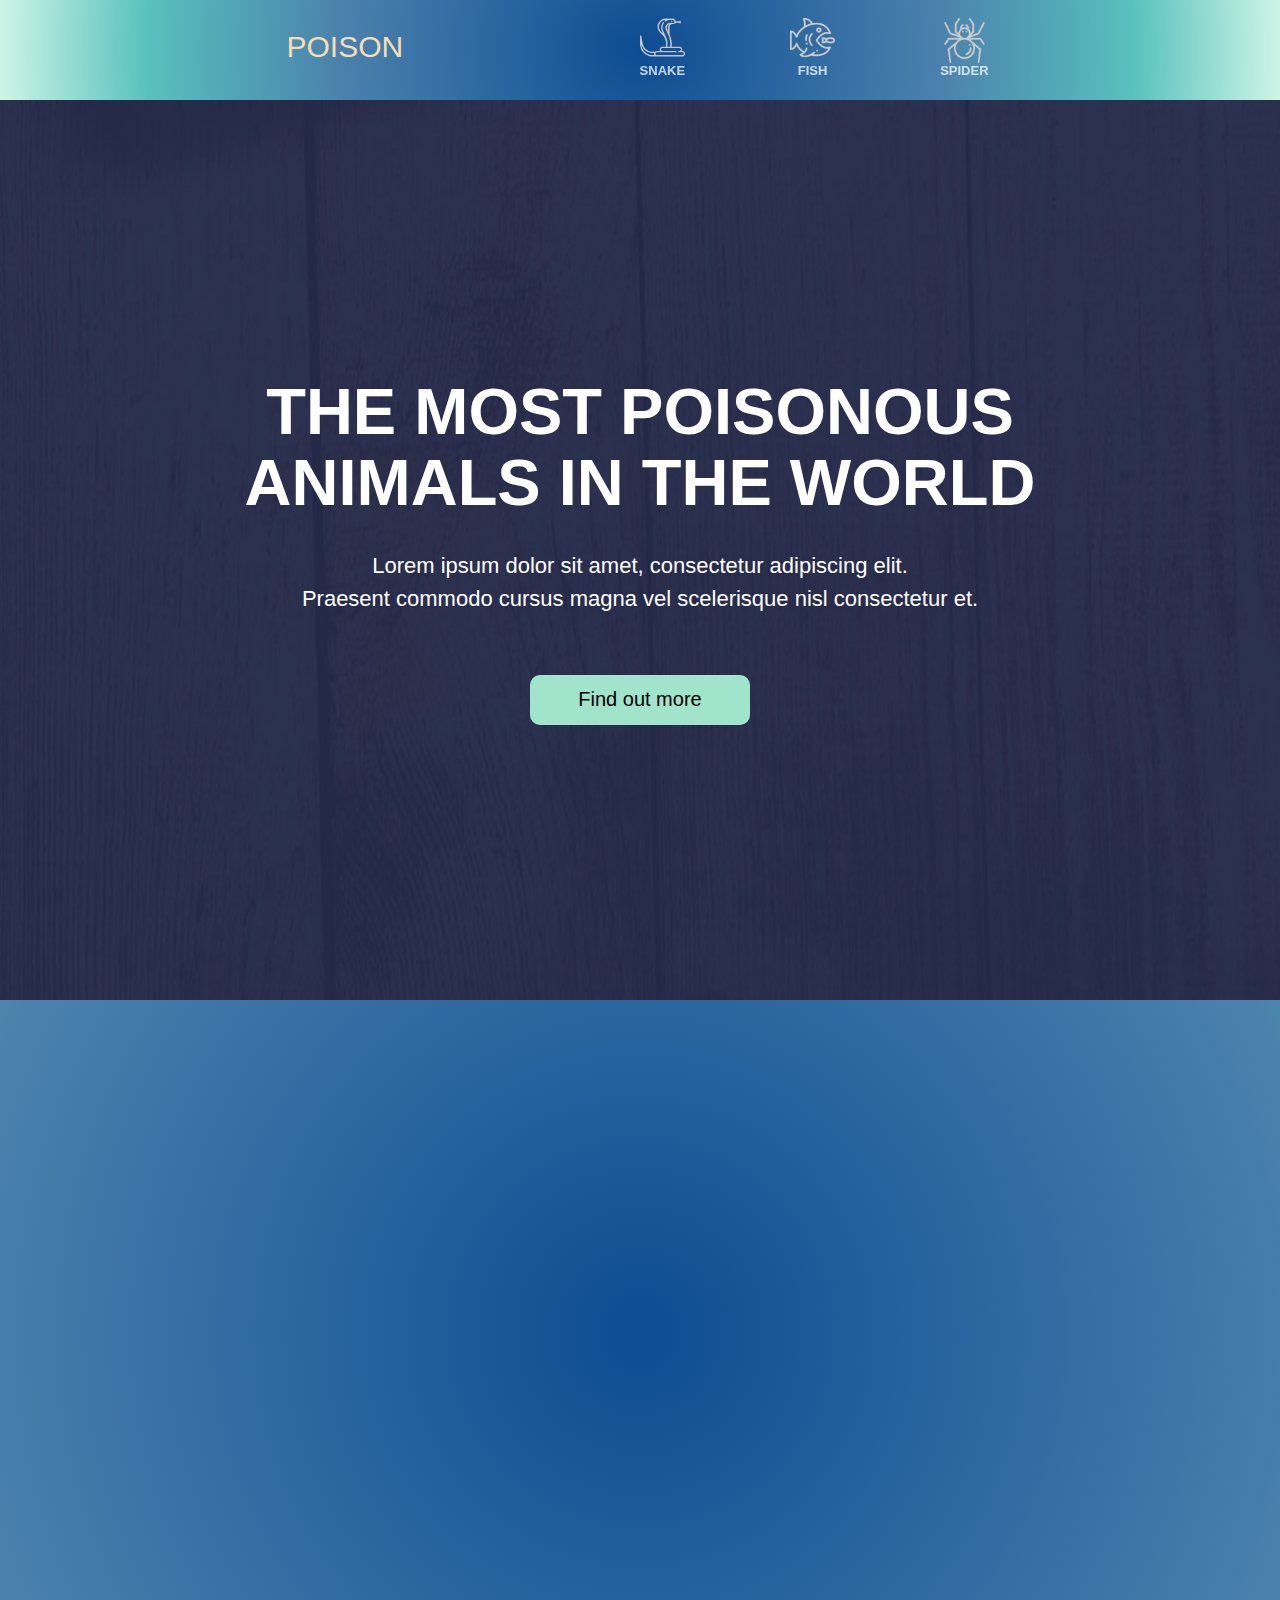
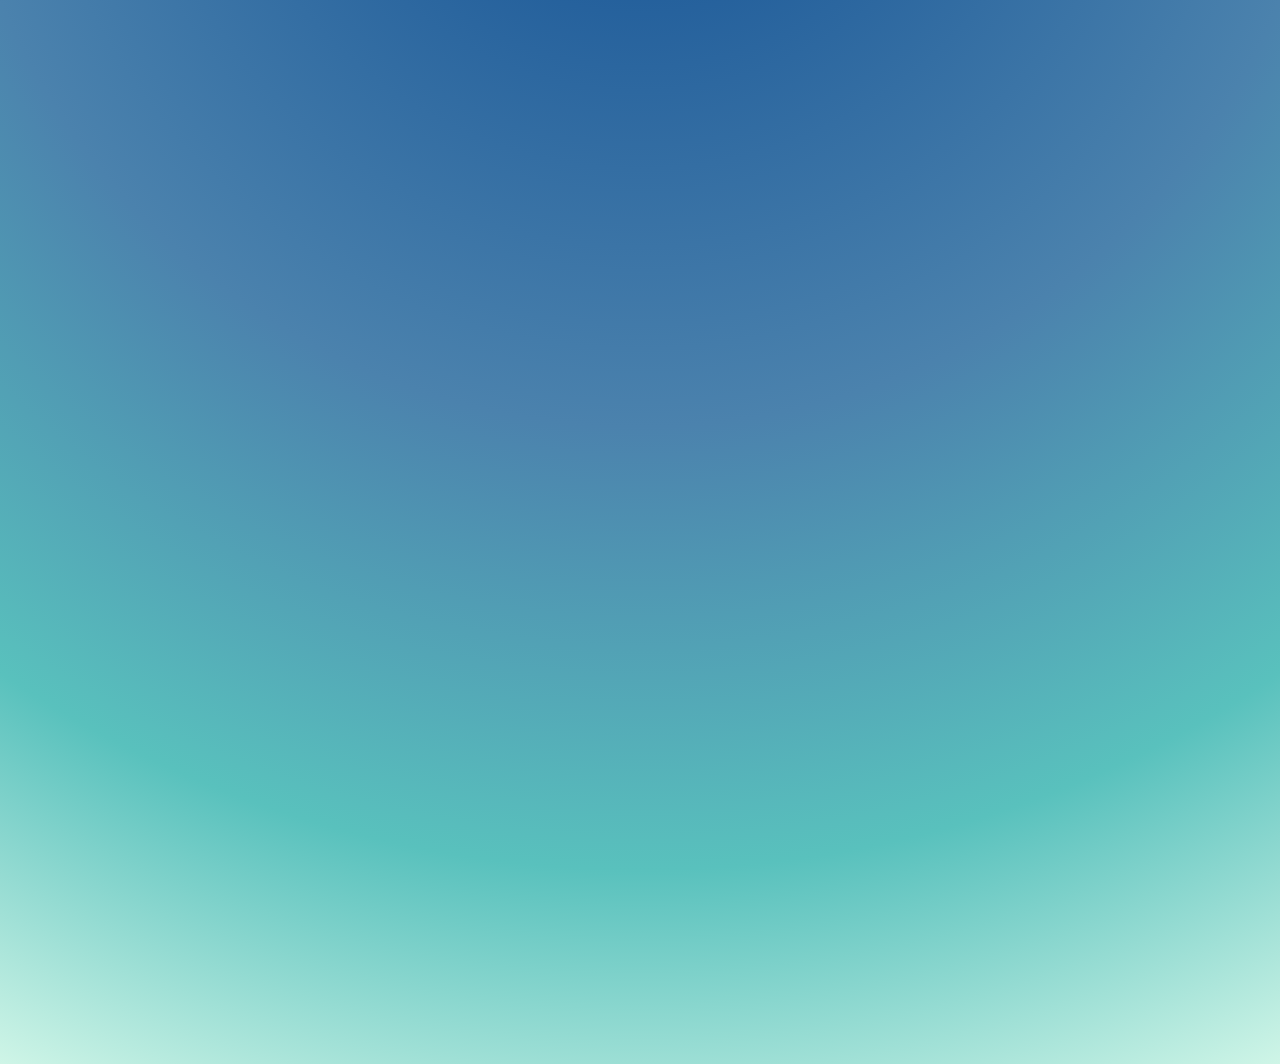
<file: index.html>
<!DOCTYPE html>
<html lang="en">

<head>
  <meta charset="UTF-8" />
  <meta http-equiv="X-UA-Compatible" content="IE=edge" />
  <meta name="viewport" content="width=device-width, initial-scale=1.0" />
  <link rel="stylesheet" href="css/style.css" />
  <title>Опаснейший яд на планете</title>
</head>

<body>
  <!-- Header -->

  <header>
    <div class="container">
      <div class="header__inner">
        <p>POISON</p>
        <nav>
          <div class="nav_inner">
            <div class="icon">
              <img src="img/header/header-cobra.png" alt="" />
            </div>
            <div class="header__nav">
              <a class="nav__link" href="snake/snake.html">Snake</a>
            </div>
          </div>
          <div class="nav_inner">
            <div class="icon">
              <img src="img/header/header-fish.png" alt="" />
            </div>
            <div class="header__nav">
              <a class="nav__link" href="fish/fish.html">Fish</a>
            </div>
          </div>
          <div class="nav_inner">
            <div class="icon_spider icon">
              <img src="img/header/header-spider.png" alt="" />
            </div>
            <div class="header__nav">
              <a class="nav__link" href="spider/spider.html">Spider</a>
            </div>
          </div>
        </nav>
      </div>
    </div>
  </header>

  <!-- Intro -->

  <div class="intro">
    <div class="container">
      <div class="intro__inner">
        <h1 class="intro__title">
          The Most Poisonous <br />
          Animals In The World
        </h1>
        <h2 class="intro__subtitle">
          Lorem ipsum dolor sit amet, consectetur adipiscing elit. <br />
          Praesent commodo cursus magna vel scelerisque nisl consectetur et.
        </h2>
        <button class="glow-on-hover"><a href="#">Find out more</a></button>
      </div>
    </div>
  </div>

  <!-- Content -->

  <div class="container">
    <div class="box">
      <p>
        Lorem ipsum dolor sit amet consectetur, adipisicing elit. Optio ea
        accusantium ullam sed. Accusantium tempore, id tempora eius quidem
        obcaecati distinctio voluptate deleniti alias veniam est dolores
        aliquam doloribus consequatur dolorum nobis rerum, ab adipisci
        nesciunt earum fugiat. Modi totam rem delectus praesentium accusamus
        facilis ad vitae ullam consequuntur voluptatum reiciendis, numquam
        quisquam provident ducimus corporis eligendi rerum, magnam.
      </p>
      <img src="img/content/content-fish.jpg" alt="" />
    </div>
    <div class="box">
      <img src="img/content/Snake-Blue-viper.jpg" alt="">
      <p>
        Lorem ipsum dolor sit amet consectetur, adipisicing elit. Optio ea
        accusantium ullam sed. Accusantium tempore, id tempora eius quidem
        obcaecati distinctio voluptate deleniti alias veniam est dolores
        aliquam doloribus consequatur dolorum nobis rerum, ab adipisci
        nesciunt earum fugiat. Modi totam rem delectus praesentium accusamus
        facilis ad vitae ullam consequuntur voluptatum reiciendis, numquam
        quisquam provident ducimus corporis eligendi rerum, magnam.
      </p>


    </div>
    <div class="box">
      <p>Lorem ipsum dolor sit amet consectetur, adipisicing elit. Optio ea
        accusantium ullam sed. Accusantium tempore, id tempora eius quidem
        obcaecati distinctio voluptate deleniti alias veniam est dolores
        aliquam doloribus consequatur dolorum nobis rerum, ab adipisci
        nesciunt earum fugiat. Modi totam rem delectus praesentium accusamus
        facilis ad vitae ullam consequuntur voluptatum reiciendis, numquam
        quisquam provident ducimus corporis eligendi rerum, magnam.</p>
      <img class="img__snake" src="img/content/spider__img.jpeg" alt="">
    </div>
  </div>
  
 
  

  
  <script src="js/app.js"></script>
</body>

</html>
</file>
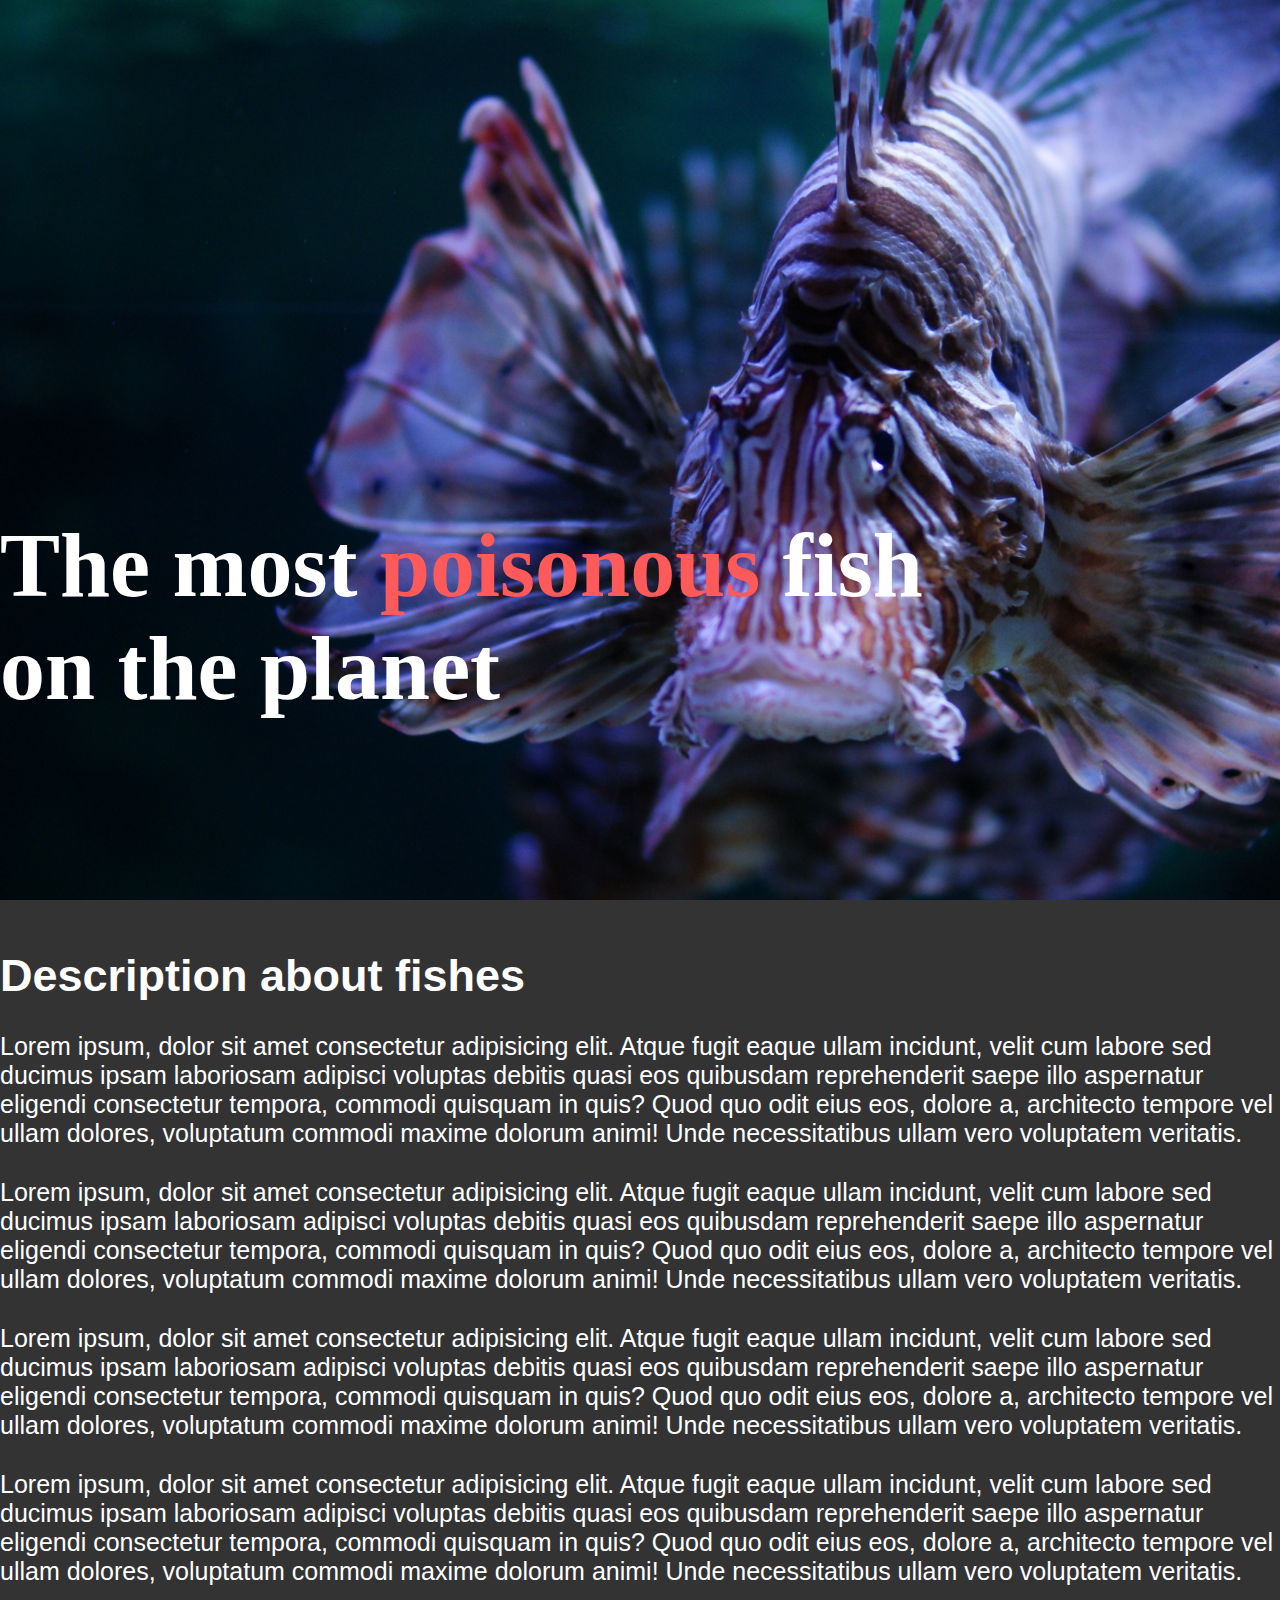
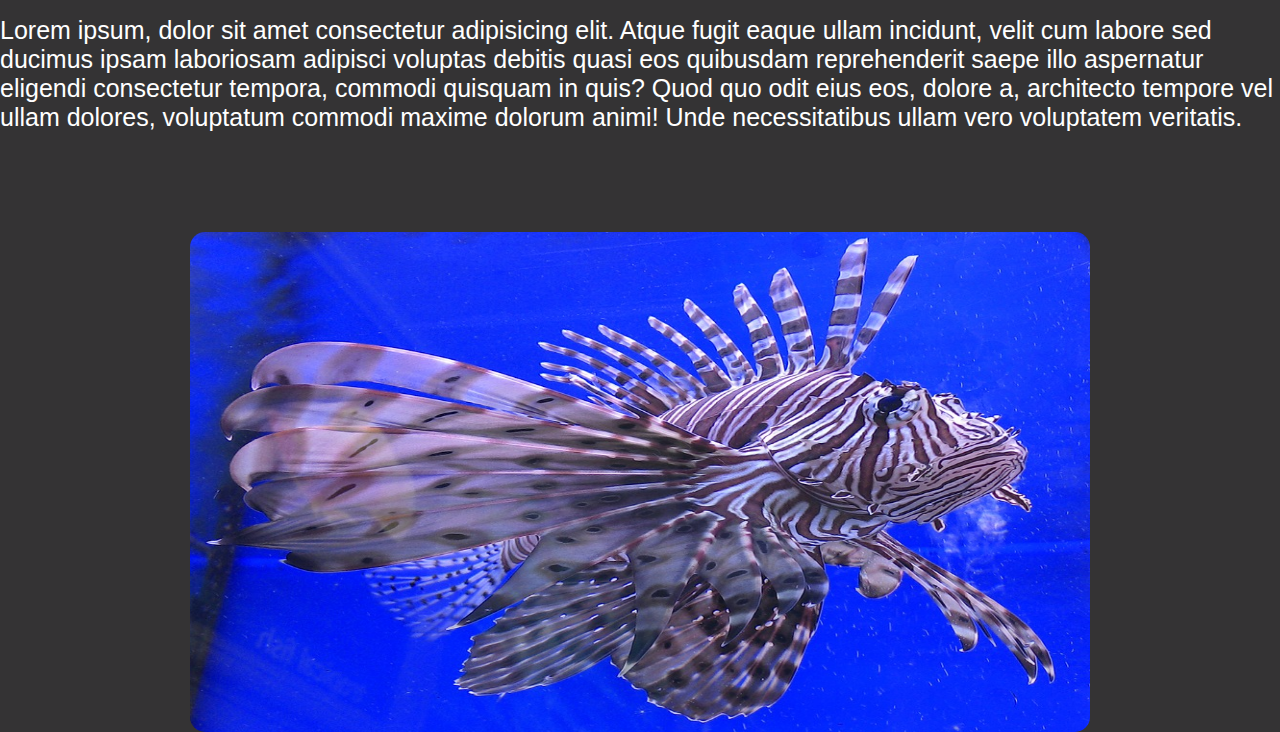
<file: fish/fish.html>
<!DOCTYPE html>
<html lang="en">

<head>
    <meta charset="UTF-8">
    <meta http-equiv="X-UA-Compatible" content="IE=edge">
    <meta name="viewport" content="width=device-width, initial-scale=1.0">
    <link rel="stylesheet" href="css/style.css">
    <title>Document</title>
</head>

<body>
    <div class="fullscreen">
        <div class="fullscreen_content">

            <h2>The most <span>poisonous</span> fish <br> on the planet</h2>
        </div>
    </div>
    <div class="container">
        <div class="content">
            <h2>Description about fishes </h2>
            <p>
                Lorem ipsum, dolor sit amet consectetur adipisicing elit. Atque fugit eaque ullam incidunt, velit cum
                labore
                sed ducimus ipsam laboriosam adipisci voluptas debitis quasi eos quibusdam reprehenderit saepe illo
                aspernatur eligendi consectetur tempora, commodi quisquam in quis? Quod quo odit eius eos, dolore a,
                architecto tempore vel ullam dolores, voluptatum commodi maxime dolorum animi! Unde necessitatibus ullam
                vero voluptatem veritatis.
            </p>
            <p>
                Lorem ipsum, dolor sit amet consectetur adipisicing elit. Atque fugit eaque ullam incidunt, velit cum
                labore
                sed ducimus ipsam laboriosam adipisci voluptas debitis quasi eos quibusdam reprehenderit saepe illo
                aspernatur eligendi consectetur tempora, commodi quisquam in quis? Quod quo odit eius eos, dolore a,
                architecto tempore vel ullam dolores, voluptatum commodi maxime dolorum animi! Unde necessitatibus ullam
                vero voluptatem veritatis.
            </p>
            <p>
                Lorem ipsum, dolor sit amet consectetur adipisicing elit. Atque fugit eaque ullam incidunt, velit cum
                labore
                sed ducimus ipsam laboriosam adipisci voluptas debitis quasi eos quibusdam reprehenderit saepe illo
                aspernatur eligendi consectetur tempora, commodi quisquam in quis? Quod quo odit eius eos, dolore a,
                architecto tempore vel ullam dolores, voluptatum commodi maxime dolorum animi! Unde necessitatibus ullam
                vero voluptatem veritatis.
            </p>
            <p>
                Lorem ipsum, dolor sit amet consectetur adipisicing elit. Atque fugit eaque ullam incidunt, velit cum
                labore
                sed ducimus ipsam laboriosam adipisci voluptas debitis quasi eos quibusdam reprehenderit saepe illo
                aspernatur eligendi consectetur tempora, commodi quisquam in quis? Quod quo odit eius eos, dolore a,
                architecto tempore vel ullam dolores, voluptatum commodi maxime dolorum animi! Unde necessitatibus ullam
                vero voluptatem veritatis.
            </p>
            <p>
                Lorem ipsum, dolor sit amet consectetur adipisicing elit. Atque fugit eaque ullam incidunt, velit cum
                labore
                sed ducimus ipsam laboriosam adipisci voluptas debitis quasi eos quibusdam reprehenderit saepe illo
                aspernatur eligendi consectetur tempora, commodi quisquam in quis? Quod quo odit eius eos, dolore a,
                architecto tempore vel ullam dolores, voluptatum commodi maxime dolorum animi! Unde necessitatibus ullam
                vero voluptatem veritatis.
            </p>
        </div>
    </div>
    <div class="card">
        <img  src="img/ryba-lev.jpg" alt="">
        <p class="card_content">Lorem ipsum dolor sit amet consectetur adipisicing elit. Earum inventore odit maxime
          assumenda, neque ad recusandae alias possimus voluptatibus iusto voluptas quae debitis distinctio, eveniet et
          esse aliquid quasi culpa enim libero impedit a. Delectus, unde fugit laborum inventore, laudantium voluptatem
          explicabo porro earum temporibus molestias perspiciatis id optio sed similique in odit expedita. Dolorem quod
          quia magnam, dignissimos veniam optio. Vitae adipisci esse laboriosam similique voluptas quis debitis nostrum
          nam, dignissimos eaque maxime! Laborum necessitatibus odio exercitationem suscipit cumque at, error et
          reiciendis provident pariatur magnam, non similique sed amet. Aliquid nemo iste, nihil possimus quas recusandae
          doloremque nesciunt..</p>
    
      </div>
</body>

</html>
</file>
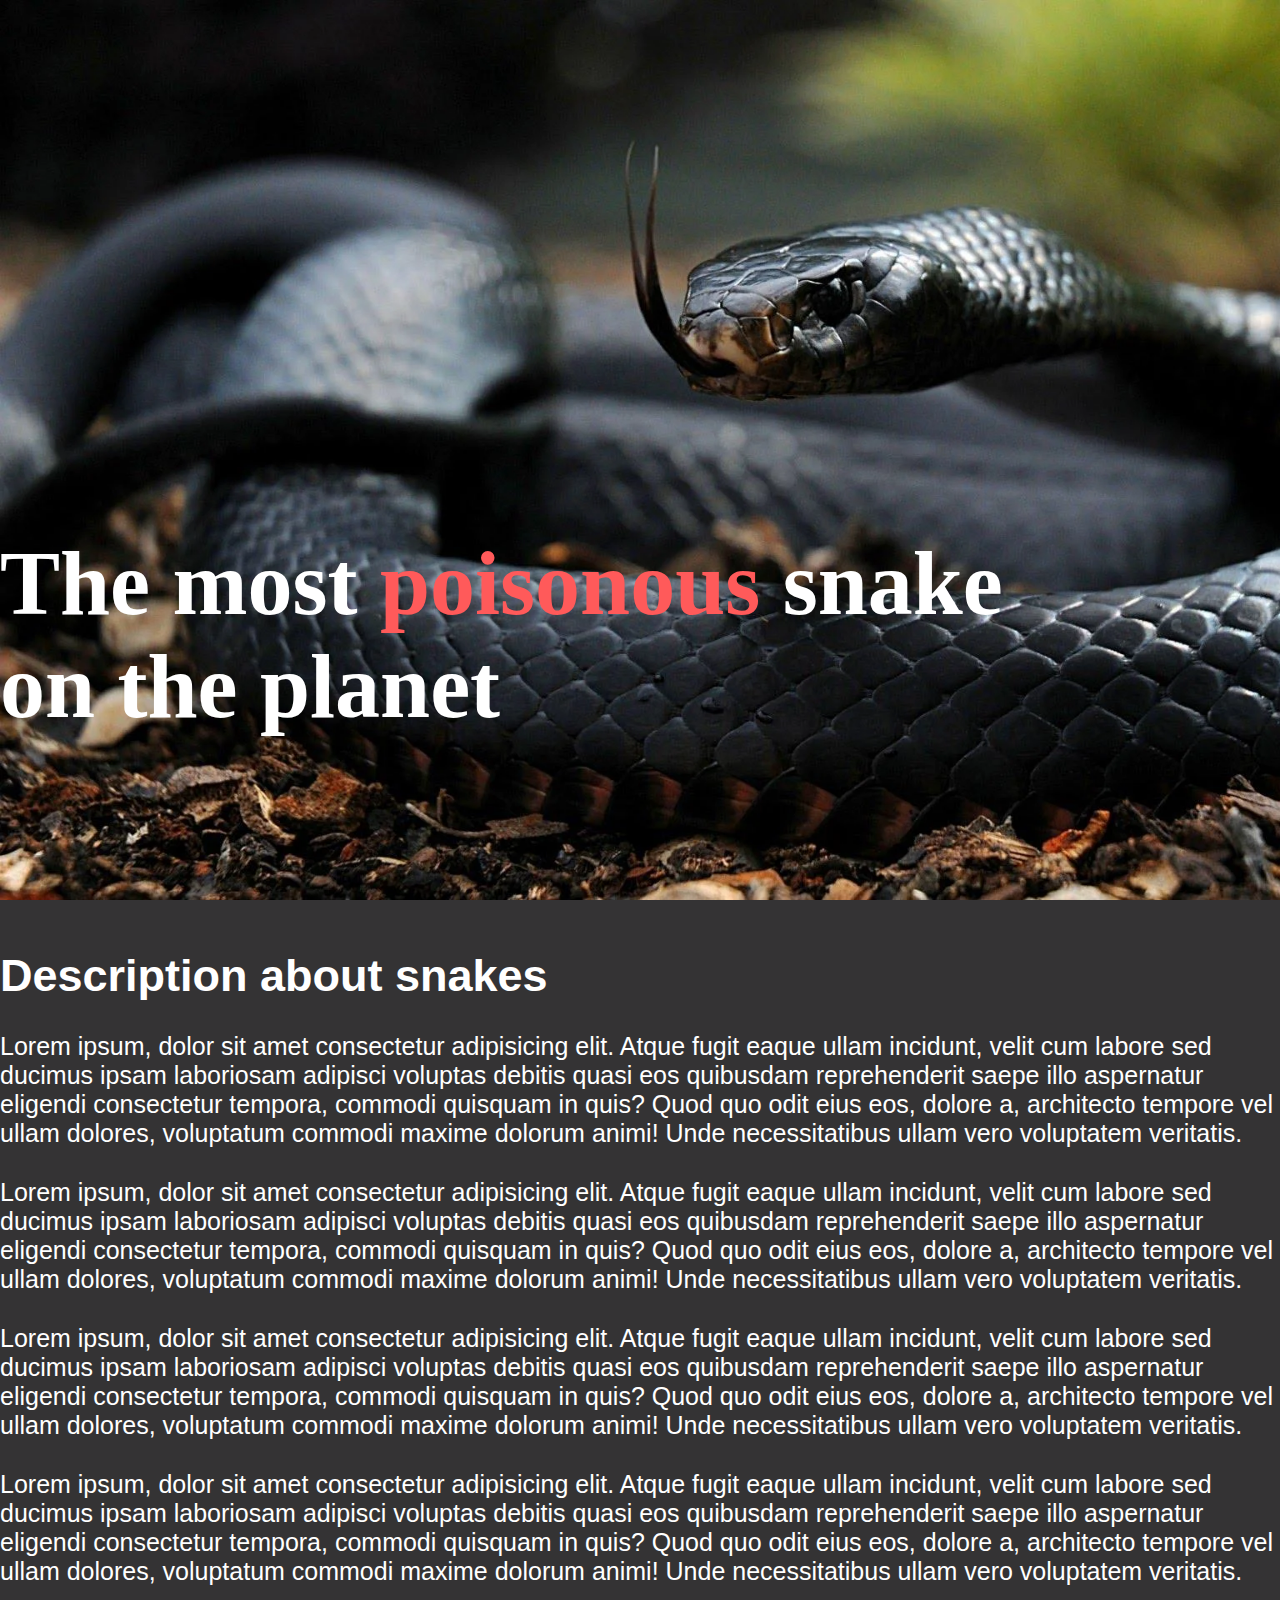
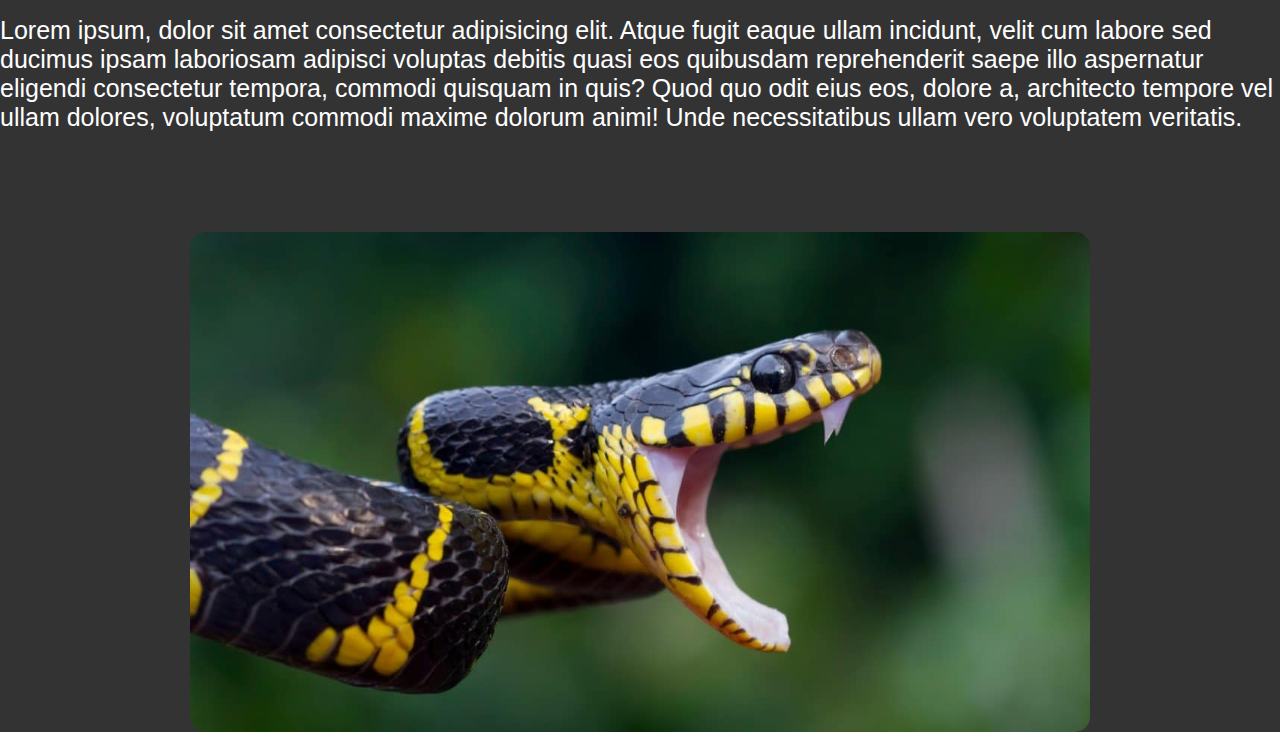
<file: snake/snake.html>
<!DOCTYPE html>
<html lang="en">

<head>
    <meta charset="UTF-8">
    <meta http-equiv="X-UA-Compatible" content="IE=edge">
    <meta name="viewport" content="width=device-width, initial-scale=1.0">
    <link rel="stylesheet" href="css/style.css">
    <title>Document</title>
</head>

<body>
    <div class="fullscreen">>

        <div class="fullscreen_content">
            <h2>The most <span>poisonous</span> snake <br> on the planet</h2>
        </div>


    </div>

    <div class="container">
        <div class="content">
            <h2>Description about snakes </h2>
            <p>
                Lorem ipsum, dolor sit amet consectetur adipisicing elit. Atque fugit eaque ullam incidunt, velit cum
                labore
                sed ducimus ipsam laboriosam adipisci voluptas debitis quasi eos quibusdam reprehenderit saepe illo
                aspernatur eligendi consectetur tempora, commodi quisquam in quis? Quod quo odit eius eos, dolore a,
                architecto tempore vel ullam dolores, voluptatum commodi maxime dolorum animi! Unde necessitatibus ullam
                vero voluptatem veritatis.
            </p>
            <p>
                Lorem ipsum, dolor sit amet consectetur adipisicing elit. Atque fugit eaque ullam incidunt, velit cum
                labore
                sed ducimus ipsam laboriosam adipisci voluptas debitis quasi eos quibusdam reprehenderit saepe illo
                aspernatur eligendi consectetur tempora, commodi quisquam in quis? Quod quo odit eius eos, dolore a,
                architecto tempore vel ullam dolores, voluptatum commodi maxime dolorum animi! Unde necessitatibus ullam
                vero voluptatem veritatis.
            </p>
            <p>
                Lorem ipsum, dolor sit amet consectetur adipisicing elit. Atque fugit eaque ullam incidunt, velit cum
                labore
                sed ducimus ipsam laboriosam adipisci voluptas debitis quasi eos quibusdam reprehenderit saepe illo
                aspernatur eligendi consectetur tempora, commodi quisquam in quis? Quod quo odit eius eos, dolore a,
                architecto tempore vel ullam dolores, voluptatum commodi maxime dolorum animi! Unde necessitatibus ullam
                vero voluptatem veritatis.
            </p>
            <p>
                Lorem ipsum, dolor sit amet consectetur adipisicing elit. Atque fugit eaque ullam incidunt, velit cum
                labore
                sed ducimus ipsam laboriosam adipisci voluptas debitis quasi eos quibusdam reprehenderit saepe illo
                aspernatur eligendi consectetur tempora, commodi quisquam in quis? Quod quo odit eius eos, dolore a,
                architecto tempore vel ullam dolores, voluptatum commodi maxime dolorum animi! Unde necessitatibus ullam
                vero voluptatem veritatis.
            </p>
            <p>
                Lorem ipsum, dolor sit amet consectetur adipisicing elit. Atque fugit eaque ullam incidunt, velit cum
                labore
                sed ducimus ipsam laboriosam adipisci voluptas debitis quasi eos quibusdam reprehenderit saepe illo
                aspernatur eligendi consectetur tempora, commodi quisquam in quis? Quod quo odit eius eos, dolore a,
                architecto tempore vel ullam dolores, voluptatum commodi maxime dolorum animi! Unde necessitatibus ullam
                vero voluptatem veritatis.
            </p>
        </div>
    </div>
    <div class="card">
        <img src="img/Where-Do-Snakes-Live-header.jpg" alt="">
        <p class="card_content">Lorem ipsum dolor sit amet consectetur adipisicing elit. Earum inventore odit maxime
          assumenda, neque ad recusandae alias possimus voluptatibus iusto voluptas quae debitis distinctio, eveniet et
          esse aliquid quasi culpa enim libero impedit a. Delectus, unde fugit laborum inventore, laudantium voluptatem
          explicabo porro earum temporibus molestias perspiciatis id optio sed similique in odit expedita. Dolorem quod
          quia magnam, dignissimos veniam optio. Vitae adipisci esse laboriosam similique voluptas quis debitis nostrum
          nam, dignissimos eaque maxime! Laborum necessitatibus odio exercitationem suscipit cumque at, error et
          reiciendis provident pariatur magnam, non similique sed amet. Aliquid nemo iste, nihil possimus quas recusandae
          doloremque nesciunt..</p>
      </div>


</body>

</html>
</file>
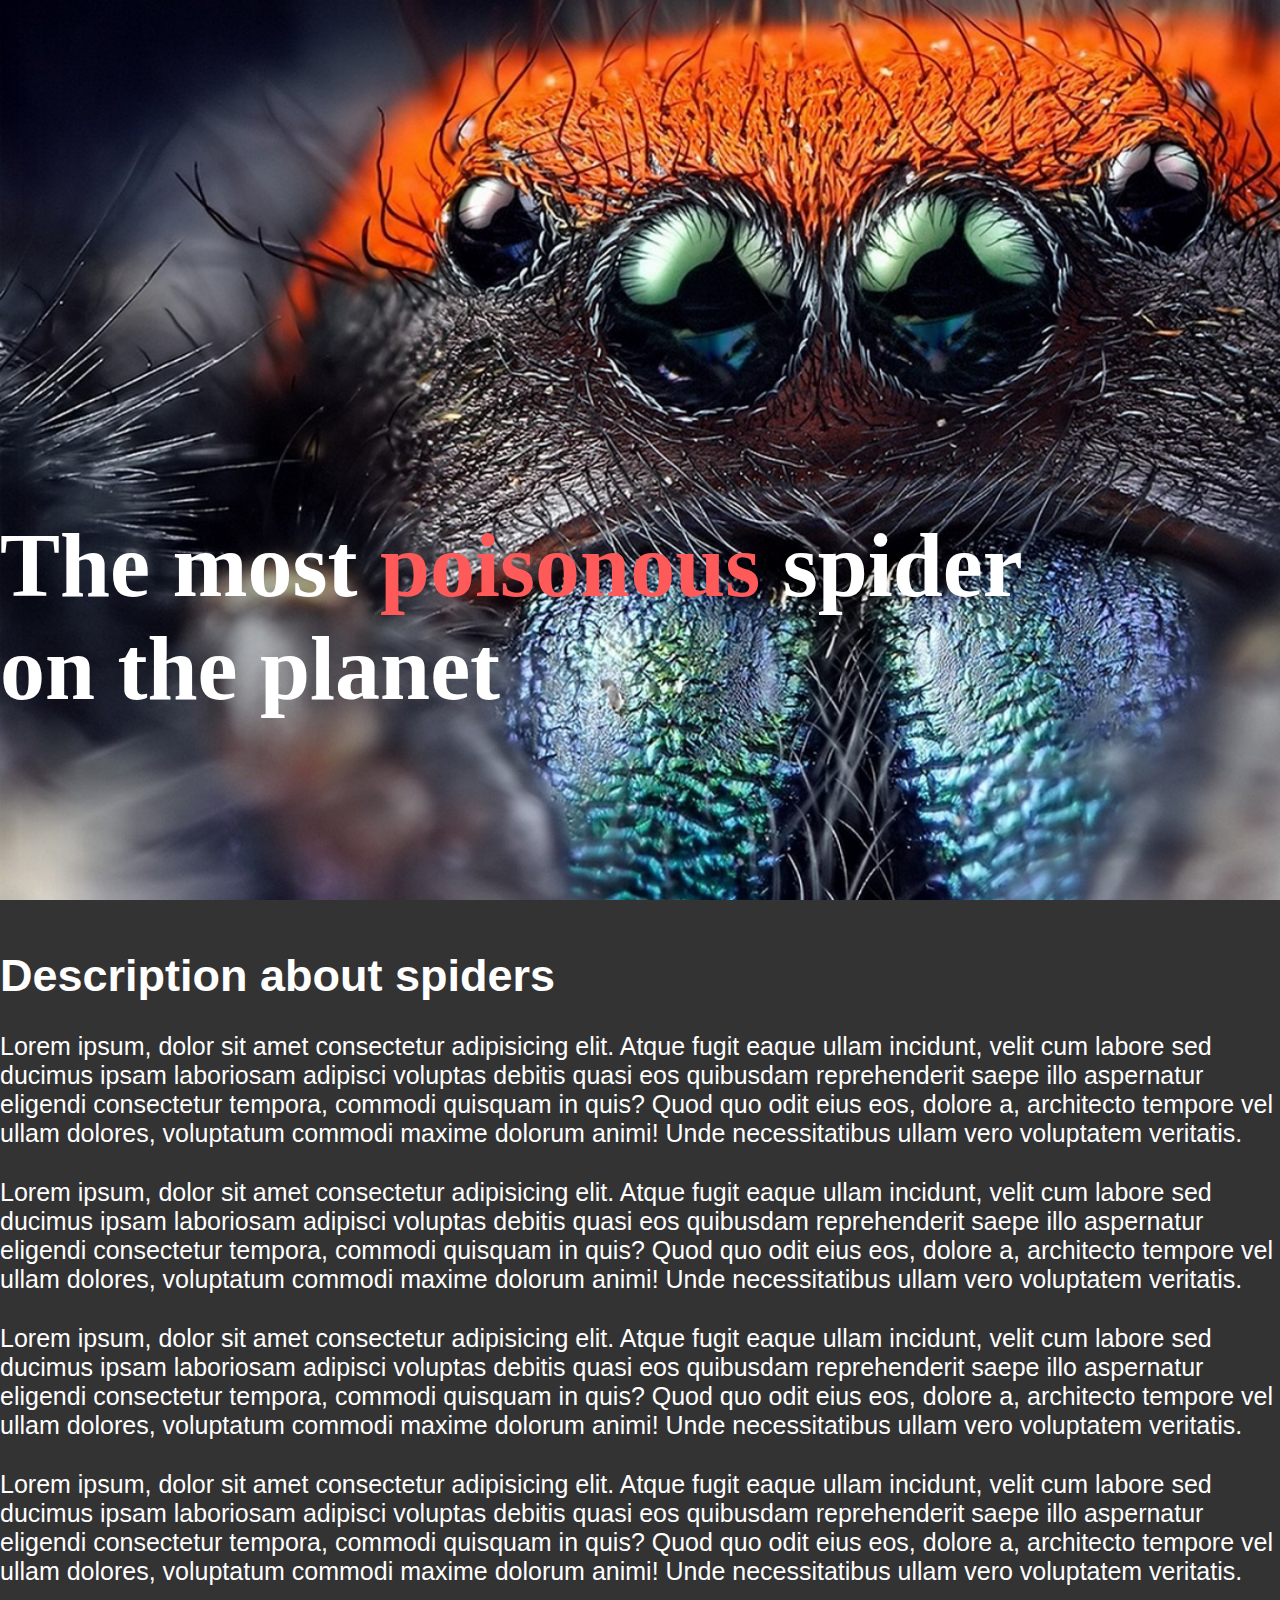
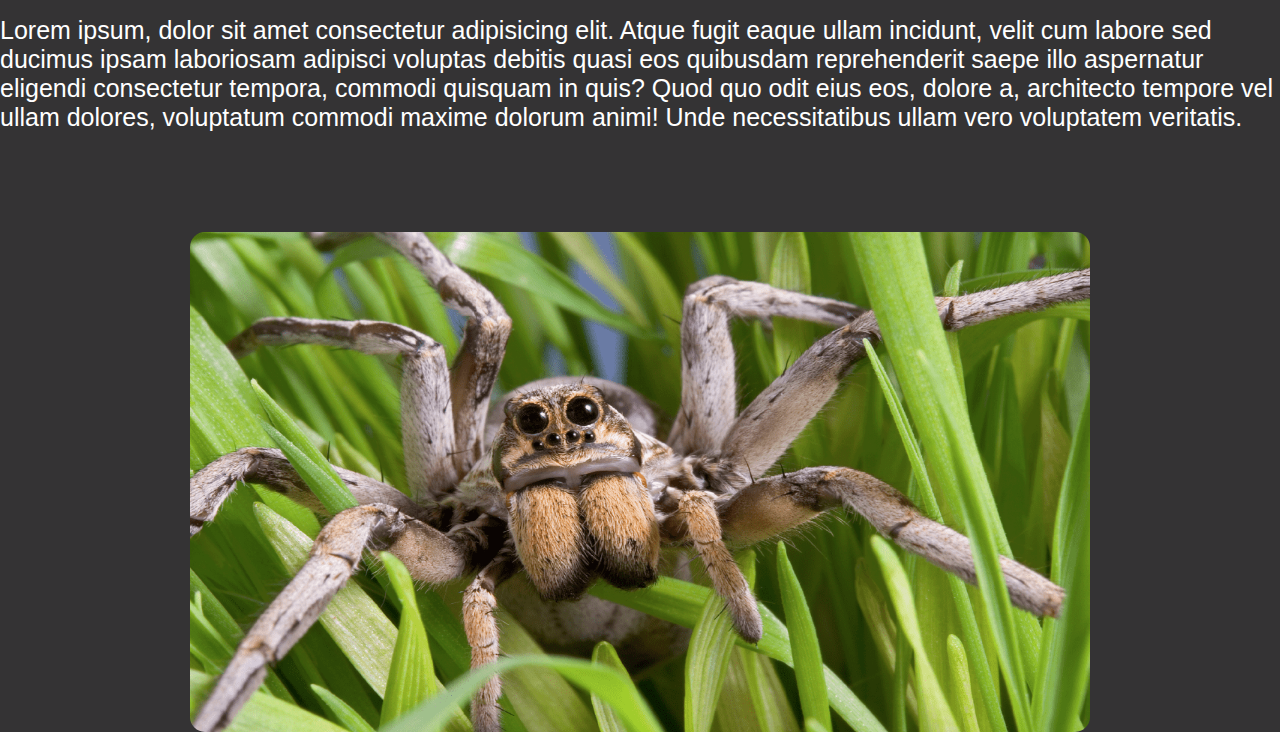
<file: spider/spider.html>
<!DOCTYPE html>
<html lang="en">

<head>
    <meta charset="UTF-8">
    <meta http-equiv="X-UA-Compatible" content="IE=edge">
    <meta name="viewport" content="width=device-width, initial-scale=1.0">
    <link rel="stylesheet" href="css/style.css ">
    <title>Document</title>
</head>

<body>
    <div class="fullscreen">
        <div class="fullscreen_content">

            <h2>The most <span>poisonous</span> spider <br> on the planet</h2>
        </div>
    </div>
    <div class="container">
        <div class="content">
            <h2>Description about spiders </h2>
            <p>
                Lorem ipsum, dolor sit amet consectetur adipisicing elit. Atque fugit eaque ullam incidunt, velit cum
                labore
                sed ducimus ipsam laboriosam adipisci voluptas debitis quasi eos quibusdam reprehenderit saepe illo
                aspernatur eligendi consectetur tempora, commodi quisquam in quis? Quod quo odit eius eos, dolore a,
                architecto tempore vel ullam dolores, voluptatum commodi maxime dolorum animi! Unde necessitatibus ullam
                vero voluptatem veritatis.
            </p>
            <p>
                Lorem ipsum, dolor sit amet consectetur adipisicing elit. Atque fugit eaque ullam incidunt, velit cum
                labore
                sed ducimus ipsam laboriosam adipisci voluptas debitis quasi eos quibusdam reprehenderit saepe illo
                aspernatur eligendi consectetur tempora, commodi quisquam in quis? Quod quo odit eius eos, dolore a,
                architecto tempore vel ullam dolores, voluptatum commodi maxime dolorum animi! Unde necessitatibus ullam
                vero voluptatem veritatis.
            </p>
            <p>
                Lorem ipsum, dolor sit amet consectetur adipisicing elit. Atque fugit eaque ullam incidunt, velit cum
                labore
                sed ducimus ipsam laboriosam adipisci voluptas debitis quasi eos quibusdam reprehenderit saepe illo
                aspernatur eligendi consectetur tempora, commodi quisquam in quis? Quod quo odit eius eos, dolore a,
                architecto tempore vel ullam dolores, voluptatum commodi maxime dolorum animi! Unde necessitatibus ullam
                vero voluptatem veritatis.
            </p>
            <p>
                Lorem ipsum, dolor sit amet consectetur adipisicing elit. Atque fugit eaque ullam incidunt, velit cum
                labore
                sed ducimus ipsam laboriosam adipisci voluptas debitis quasi eos quibusdam reprehenderit saepe illo
                aspernatur eligendi consectetur tempora, commodi quisquam in quis? Quod quo odit eius eos, dolore a,
                architecto tempore vel ullam dolores, voluptatum commodi maxime dolorum animi! Unde necessitatibus ullam
                vero voluptatem veritatis.
            </p>
            <p>
                Lorem ipsum, dolor sit amet consectetur adipisicing elit. Atque fugit eaque ullam incidunt, velit cum
                labore
                sed ducimus ipsam laboriosam adipisci voluptas debitis quasi eos quibusdam reprehenderit saepe illo
                aspernatur eligendi consectetur tempora, commodi quisquam in quis? Quod quo odit eius eos, dolore a,
                architecto tempore vel ullam dolores, voluptatum commodi maxime dolorum animi! Unde necessitatibus ullam
                vero voluptatem veritatis.
            </p>
        </div>
    </div>
    <div class="card">
        <img  src="img/IP_NovBlog5_Feature.png" alt="">
        <p class="card_content">Lorem ipsum dolor sit amet consectetur adipisicing elit. Alias odio voluptatibus
          itaque culpa libero. Dicta
          sint nemo quaerat accusamus assumenda possimus provident nulla vitae porro ipsum dolorem eligendi praesentium
          ullam atque quo itaque ipsa tempore tenetur aperiam, expedita repellendus, hic aut esse optio. Vitae
          voluptatibus nihil voluptatem id, maxime earum sunt laudantium nesciunt, illo iure animi praesentium minus natus
          consequuntur est ea! Debitis exercitationem tenetur quis sunt voluptatibus, enim ea eius excepturi ex amet nihil
          pariatur explicabo sed reiciendis harum iure distinctio rem quos, ipsum at! Unde laborum numquam quod deserunt
          delectus molestiae iste autem at. Ratione quod aliquam illo.</p>
      </div>
</body>

</html>
</file>
<file: css/style.css>
* {
  margin: 0;
  padding: 0;
  box-sizing: border-box;
}

body {
  
  background: rgb(13, 76, 146);
  background: radial-gradient(circle,
      rgba(13, 76, 146, 1) 0%,
      rgba(75, 130, 173, 1) 47%,
      rgba(89, 193, 189, 1) 77%,
      rgba(207, 245, 231, 1) 100%);
  font-family: "Gill Sans", "Gill Sans MT", Calibri, "Trebuchet MS", sans-serif;

  overflow-x: hidden;
}

/* Container */

.container {
  width: 100%;
  max-width: 1200px;

  margin: 0 auto;

  padding: 0 15px;
}

/* Header */

header {
  width: 100%;
  height: 100px;

  background: rgb(13, 76, 146);
  background: radial-gradient(circle,
      rgba(13, 76, 146, 1) 0%,
      rgba(75, 130, 173, 1) 47%,
      rgba(89, 193, 189, 1) 77%,
      rgba(207, 245, 231, 1) 100%);
}

.header__inner {
  display: flex;
  align-items: center;
  justify-content: space-evenly;

  padding: 15px 0;
}

.header__inner p {
  color: wheat;
  font-family: "Gill Sans", "Gill Sans MT", Calibri, "Trebuchet MS", sans-serif;
  font-size: 30px;
}

.icon_spider {
  transform: rotate(180deg);
}

.icon img {
  height: 45px;

  filter: invert(80%);
}

/* Nav */

nav {
  display: flex;
  justify-content: space-around;
  align-items: center;

  font-size: 13px;
  font-weight: 700;

  text-transform: uppercase;

  gap: 100px;
}

.nav_inner {
  display: flex;
  flex-direction: column;
  align-items: center;
}

.nav__link {
  padding: 5px;

  color: white;

  text-decoration: none;

  opacity: 0.75;

  transition: 0.1s linear;

  font-family: "Gill Sans", "Gill Sans MT", Calibri, "Trebuchet MS", sans-serif;
}

.nav__link:hover {
  opacity: 1;
  background-color: #59c1bd;

  border-radius: 15px;
}

/* Intro */
.intro {
  display: flex;
  align-items: center;
  justify-content: center;

  background: url("../img/intro/intro-bg.jpg") center no-repeat;
  background-size: cover;

  height: 100vh;
}

.intro__inner {
  text-align: center;
}

.intro__title {
  margin: 0 0 30px;

  font-family: "Open Sans", sans-serif;
  font-size: 65px;
  line-height: 1.1;
  color: #fff;
  font-weight: 700;
  text-transform: uppercase;
}

.intro__subtitle {
  margin-bottom: 60px;

  font-size: 22px;
  color: #fff;
  line-height: 1.5;
  font-weight: 400;
}

/* Button
===================*/
.intro__inner button a {
  text-decoration: none;
  color: black;
  font-size: 20px;
  font-family: "Gill Sans", "Gill Sans MT", Calibri, "Trebuchet MS", sans-serif;
}

.glow-on-hover {
  width: 220px;
  height: 50px;
  border: none;
  outline: none;
  color: #fff;
  background: none;
  text-decoration: none;
  cursor: pointer;
  position: relative;
  z-index: 0;
  border-radius: 10px;
}

.glow-on-hover:before {
  content: "";
  background: linear-gradient(45deg, #a0e4cb, rgb(13, 76, 146), #a0e4cb);
  position: absolute;
  top: -2px;
  left: -2px;
  background-size: 400%;
  z-index: -1;
  filter: blur(5px);
  width: calc(100% + 4px);
  height: calc(100% + 4px);
  animation: glowing 15s linear infinite;
  opacity: 0;
  transition: opacity 0.3s ease-in-out;
  border-radius: 10px;
  
  
}

.glow-on-hover:active {
  color: #59c1bd;
}

.glow-on-hover:active:after {
  background: transparent;
}

.glow-on-hover:hover:before {
  opacity: 1;
}

.glow-on-hover:after {
  content: "";

  position: absolute;
  z-index: -1;
  left: 0;
  top: 0;

  width: 100%;
  height: 100%;

  background: #a0e4cb;

  border-radius: 10px;
}

@keyframes glowing {
  0% {
    background-position: 0 0;
  }

  50% {
    background-position: 400% 0;
  }

  100% {
    background-position: 0 0;
  }
}

.box {
  display: flex;

  margin-top: 200px;

  /* background-color: white; */
/* 
  border: 2px solid black; */
  /* border-radius: 30px; */

  /* overflow: hidden; */

  transform: translateX(400%);
  transition: transform 0.7s ease;
  
}
.box img{
  border-radius: 25px;
}

.box:nth-last-of-type(even) {
  transform: translateX(-400%);
}

.box.show {
  transform: translateX(0);
}

.box p {
  display: flex;
  justify-content: center;
  align-items: center;

  text-align: center;
 
  font-family: 'Segoe UI', Tahoma, Geneva, Verdana, sans-serif;
  font-weight: 600;
  padding: 30px;

  color: white;
}

.box img {
  width: 550px;
  height: auto;
}
</file>
<file: fish/css/style.css>
* {
    margin: 0;
    padding: 0;
    box-sizing: border-box;
}
body{
    background-color: #343334;
}
.fullscreen{
    background-image: url(../img/lionfish-2560x1440-5k-4k-wallpaper-budapest-tropicarium-oceanarium-1266.jpg) ;
    height: 100vh;
    background-attachment: fixed;
    background-size:cover;
    
}
.fullscreen_content{
    max-width: 1400px;
    margin: 0 auto;
    min-height: 100vh;
    display: flex;
    padding: 0 0 20vh 0;
    flex-direction: column;
    justify-content: flex-end;

}
.fullscreen_content h2{
  font-size:90px ;
  color: white;
  
}
.fullscreen_content span{
    font-size:90px ;
    color: rgb(255, 90, 90);
    
  }

  .container{
    

    display: flex;
    justify-content: center;
}
.content{
    margin-top: 50px;
    width: 1300px;
  
    display: flex;
    flex-direction: column;
}
.content p{
    margin-top: 30px;
 font-size: 25px;
 font-family: 'Segoe UI', Tahoma, Geneva, Verdana, sans-serif ;

 color: white;
} 
.content h2{
    font-size: 45px;
    font-family: 'Segoe UI', Tahoma, Geneva, Verdana, sans-serif ;
   
    color: white;
 }  
  /* CARDS */
.card {
    position: relative;
    
    margin-top: 100px;
    display: flex;
    justify-content: center;
    
    
  }
  .card img {
    border-radius: 15px;
    overflow: hidden;
    
    width: 900px;
    height: 500px;
  
    transition: 0.4s;
  }
  
  .card_content {
    position: absolute;
  
    width: 900px;
    height: 500px;
  
    display: flex;
    justify-content: center;
    align-items: center;
    text-align: center;
  
    border-radius: 15px;
    overflow: hidden; 
    
  
    color: white;
  
    background-color: rgba(1, 5, 19, 0.349);
  
    
    opacity: 0;
    transition: 0.3s;
  
  }
  
  .card_content:hover {
    opacity: 1
  }
</file>
<file: snake/css/style.css>
* {
    margin: 0;
    padding: 0;
    box-sizing: border-box;
}
body{
    background-color: #343334;
}

.fullscreen{
    background-image: url(../img/wp4507905.webp) ;
    height: 100vh;
    background-attachment: fixed;
    background-size:cover;
    
}
.fullscreen_content{
    max-width: 1400px;
    margin: 0 auto;
    min-height: 100vh;
    display: flex;
    padding: 0 0 20vh 0;
    flex-direction: column;
    justify-content: flex-end;

}
.fullscreen_content h2{
  font-size:90px ;
  color: white;
  
}
.fullscreen_content span{
    font-size:90px ;
    color: rgb(255, 90, 90);
    
}
.container{
    

    display: flex;
    justify-content: center;
}
.content{
    margin-top: 50px;
    width: 1300px;
  
    display: flex;
    flex-direction: column;
}
.content p{
    margin-top: 30px;
 font-size: 25px;
 font-family: 'Segoe UI', Tahoma, Geneva, Verdana, sans-serif ;

 color: white;
} 
.content h2{
    font-size: 45px;
    font-family: 'Segoe UI', Tahoma, Geneva, Verdana, sans-serif ;
   
    color: white;
 }  
  /* CARDS */
.card {
    position: relative;
    
    margin-top: 100px;
    display: flex;
    justify-content: center;
    
    
  }
  .card img {
    border-radius: 15px;
    overflow: hidden;
    
    width: 900px;
    height: 500px;
  
    transition: 0.4s;
  }
  
  .card_content {
    position: absolute;
  
    width: 900px;
    height: 500px;
  
    display: flex;
    justify-content: center;
    align-items: center;
    text-align: center;
  
    border-radius: 15px;
    overflow: hidden; 
    
  
    color: white;
  
    background-color: rgba(1, 5, 19, 0.349);
  
    
    opacity: 0;
    transition: 0.3s;
  
  }
  
  .card_content:hover {
    opacity: 1
  }
</file>
<file: spider/css/style.css>
* {
    margin: 0;
    padding: 0;
    box-sizing: border-box;
}
body{
    background-color: #343334;
}
.fullscreen{
    background-image: url(../img/477262-spider-animals-eyes-macro.jpg) ;
    height: 100vh;
    background-attachment: fixed;
    background-size:cover;
    
}
.fullscreen_content{
    max-width: 1400px;
    margin: 0 auto;
    min-height: 100vh;
    display: flex;
    padding: 0 0 20vh 0;
    flex-direction: column;
    justify-content: flex-end;

}
.fullscreen_content h2{
  font-size:90px ;
  color: white;
  
}
.fullscreen_content span{
    font-size:90px ;
    color: rgb(255, 90, 90);
    
  }

  .container{
    

    display: flex;
    justify-content: center;
}
.content{
    margin-top: 50px;
    width: 1300px;
  
    display: flex;
    flex-direction: column;
}
.content p{
    margin-top: 30px;
 font-size: 25px;
 font-family: 'Segoe UI', Tahoma, Geneva, Verdana, sans-serif ;

 color: white;
} 
.content h2{
    font-size: 45px;
    font-family: 'Segoe UI', Tahoma, Geneva, Verdana, sans-serif ;
   
    color: white;
 }  
  /* CARDS */
.card {
    position: relative;
    
    margin-top: 100px;
    display: flex;
    justify-content: center;
    
    
  }
  .card img {
    border-radius: 15px;
    overflow: hidden;
    
    width: 900px;
    height: 500px;
  
    transition: 0.4s;
  }
  
  .card_content {
    position: absolute;
  
    width: 900px;
    height: 500px;
  
    display: flex;
    justify-content: center;
    align-items: center;
    text-align: center;
  
    border-radius: 15px;
    overflow: hidden; 
    
  
    color: white;
  
    background-color: rgba(1, 5, 19, 0.349);
  
    
    opacity: 0;
    transition: 0.3s;
  
  }
  
  .card_content:hover {
    opacity: 1
  }
</file>
